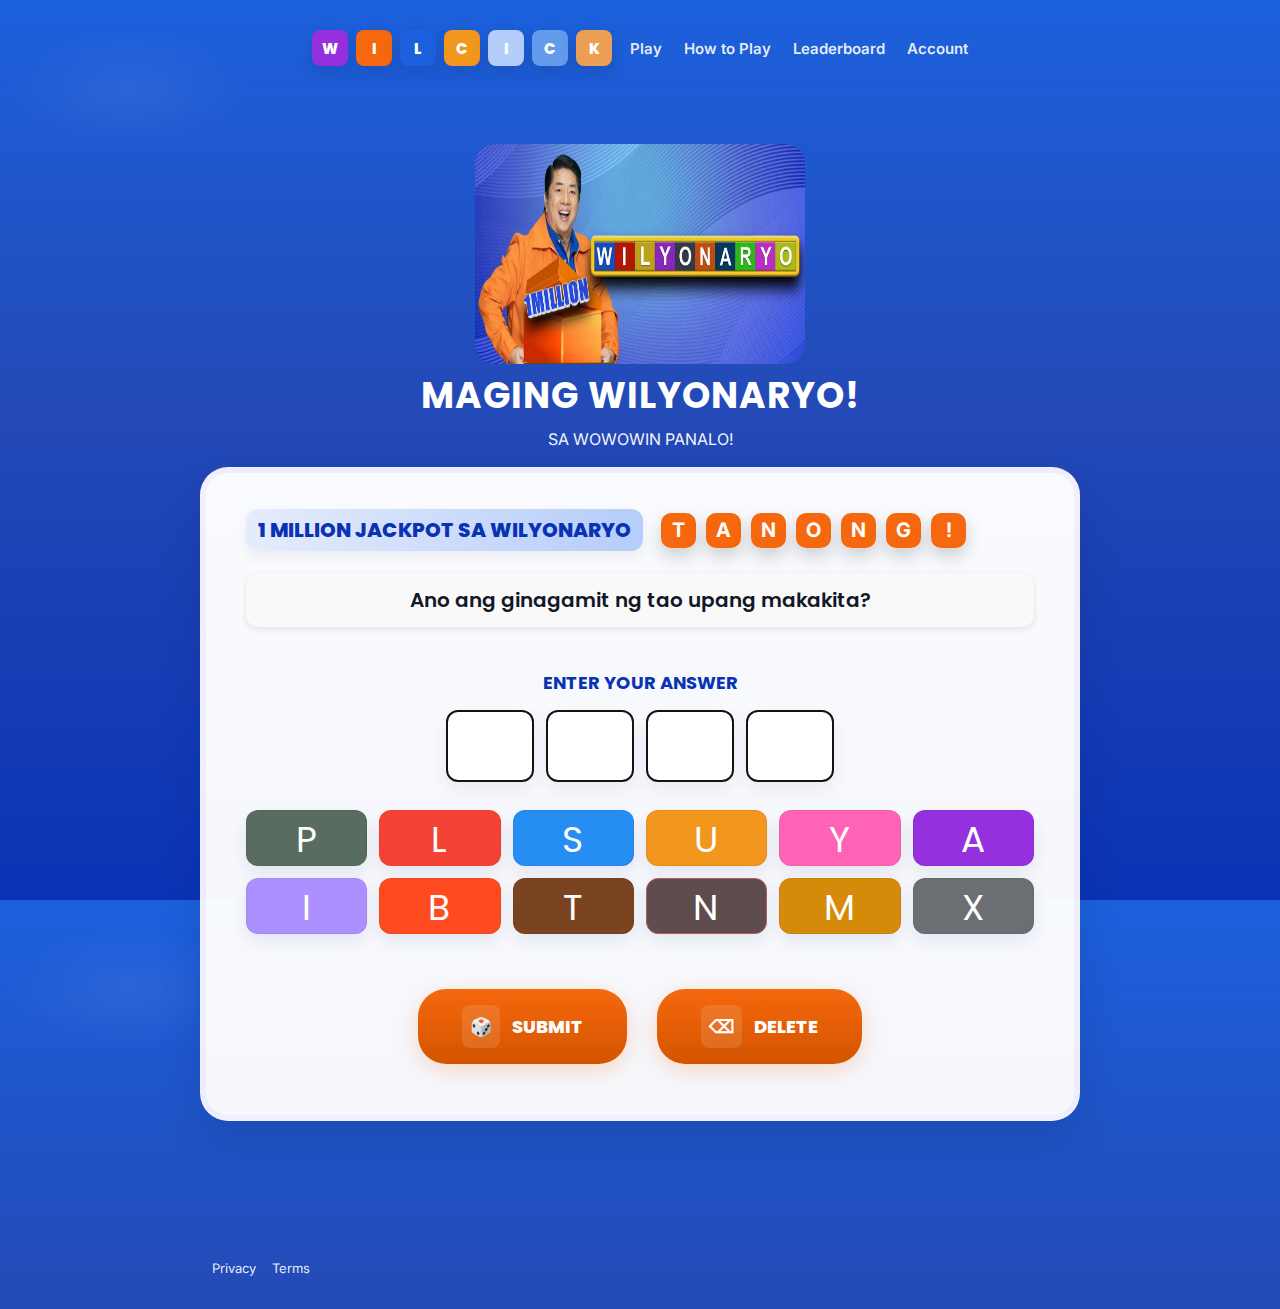
<file: index.html>
<!doctype html>
<html lang="en">
<head>
  <meta charset="utf-8" />
  <meta name="viewport" content="width=device-width, initial-scale=1" />
  <title>50,000 PESOS!</title>

  <!-- Fonts -->
  <link href="https://fonts.googleapis.com/css2?family=Inter:wght@300;400;600&family=Poppins:wght@600;800&display=swap" rel="stylesheet">

  <!-- Styles -->
  <link rel="stylesheet" href="styles.css">

</head>
<body>
  <header class="site-header">
    <div class="container header-inner">
      <div class="logo-strip" aria-hidden="true">
        <div class="logo-tiles">
          <span class="tile tile-w">W</span>
          <span class="tile tile-i">I</span>
          <span class="tile tile-l">L</span>
          <span class="tile tile-p">C</span>
          <span class="tile tile-i2">I</span>
          <span class="tile tile-c">C</span>
          <span class="tile tile-k">K</span>
        </div>
      </div>
      <nav class="main-nav">
        <a href="#" class="nav-link">Play</a>
        <a href="#" class="nav-link">How to Play</a>
        <a href="#" class="nav-link">Leaderboard</a>
        <a href="#" class="nav-link">Account</a>
      </nav>
    </div>
  </header>

  <main>
    <section class="hero">
      <div class="container">
        <div class="hero-top">
          <img class="will-pic" src="pics/WIL.png">
          <h1 class="hero-title">MAGING WILYONARYO!</h1>
          <p class="hero-sub">SA WOWOWIN PANALO!</p>
        </div>

        <div class="hero-card">
          <div class="hero-inner">
            <div class="game-panel">
              <div class="jackpot-strip" aria-hidden="true">

                <div class="jack-title" style="text-align:center; font-size:13m;">1 MILLION JACKPOT SA WILYONARYO</div>

                <div class="jack-values">
                  <div class="jack-pill">T</div>
                  <div class="jack-pill">A</div>
                  <div class="jack-pill">N</div>
                  <div class="jack-pill">O</div>
                  <div class="jack-pill">N</div>
                  <div class="jack-pill">G</div>
                  <div class="jack-pill">!</div>
                </div>
              </div>
              
              <div class="question">
              </div>

              <div class="enter-answer">
                <h2>ENTER YOUR ANSWER</h2>
                <div class="answer-boxes" id="answerBoxes">
                  <div class="answer-cell" data-index="0"></div>
                  <div class="answer-cell" data-index="1"></div>
                  <div class="answer-cell" data-index="2"></div>
                  <div class="answer-cell" data-index="3"></div>
                </div>
              </div>

              <div class="color-chips" id="chips">
                <button class="chip chip-font" style="background:#596c60" data-color="#596c60">P</button>
                <button class="chip chip-font" style="background:#f44336" data-color="#f44336">L</button>
                <button class="chip chip-font" style="background:#268df3" data-color="#268df3">S</button>
                <button class="chip chip-font" style="background:#f2961e" data-color="#f2961e">U</button>
                <button class="chip chip-font" style="background:#ff63b6" data-color="#ff63b6">Y</button>
                <button class="chip chip-font" style="background:#9530df" data-color="#9530df">A</button>
                <button class="chip chip-font" style="background:#ad90ff" data-color="#ad90ff">I</button>
                <button class="chip chip-font" style="background:#ff4b1f" data-color="#ff4b1f">B</button>
                <button class="chip chip-font" style="background:#7a4420" data-color="#7a4420">T</button>
                <button class="chip chip-font" style="background:#5f4c4c; border:1px solid #ab6060" data-color="#5f4c4c">N</button>
                <button class="chip chip-font" style="background:#d68a0a" data-color="#d68a0a">M</button>
                <button class="chip chip-font" style="background:#6b6f74" data-color="#6b6f74">X</button>
              </div>

              <div class="cta-row">
                <button id="submitBtn" class="cta">
                  <span class="cta-icon">🎲</span>
                  <span class="cta-text">SUBMIT</span>
                </button>
                <button id="deleteBtn" class="cta">
                  <span class="cta-icon">⌫</span>
                  <span class="cta-text">DELETE</span>
                </button>
              </div>
            </div> 
          </div>
        </div> 
      </div> 
    </section>
  </main>

  <footer class="site-footer">
    <div class="container">
      <div class="footer-inner">
        <div class="footer-links">
          <a href="#">Privacy</a>
          <a href="#">Terms</a>
        </div>
      </div>
    </div>
  </footer>
  <script src="scripts.js"></script>
</body>
</html>
</file>
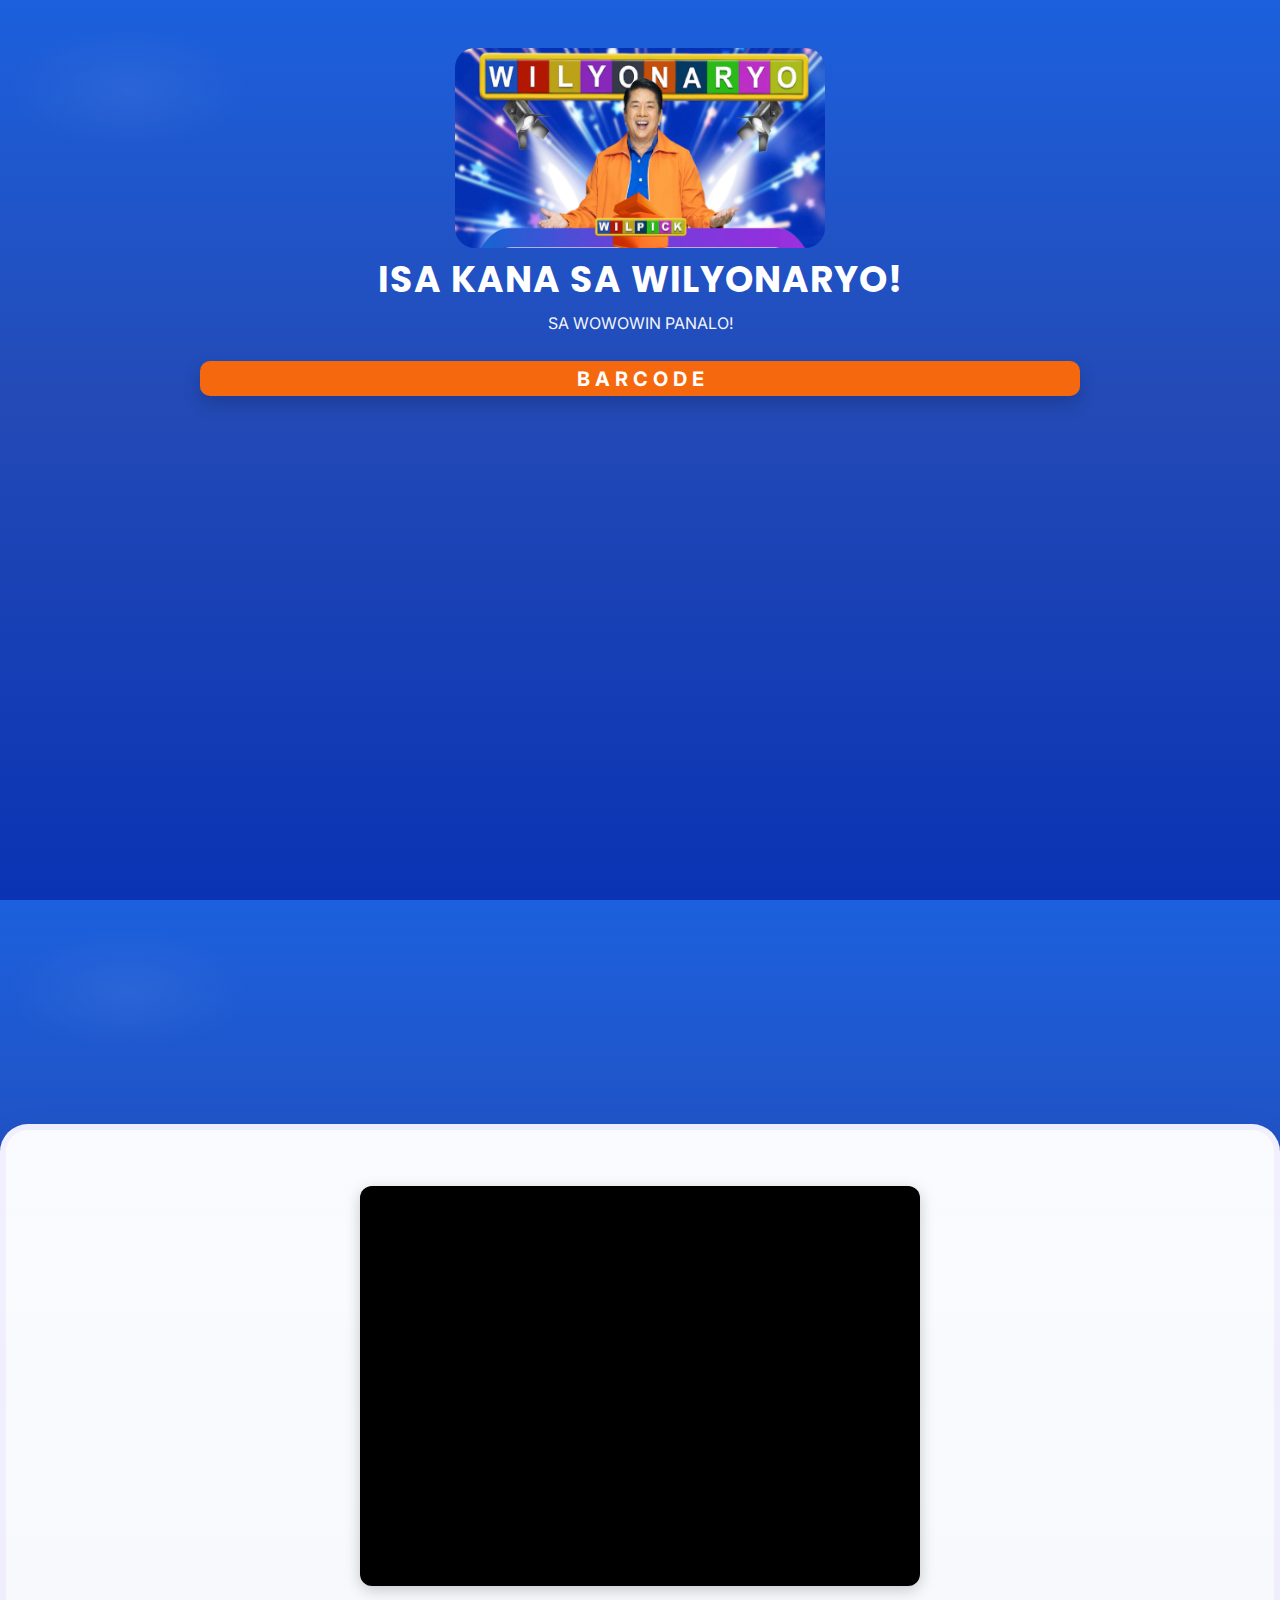
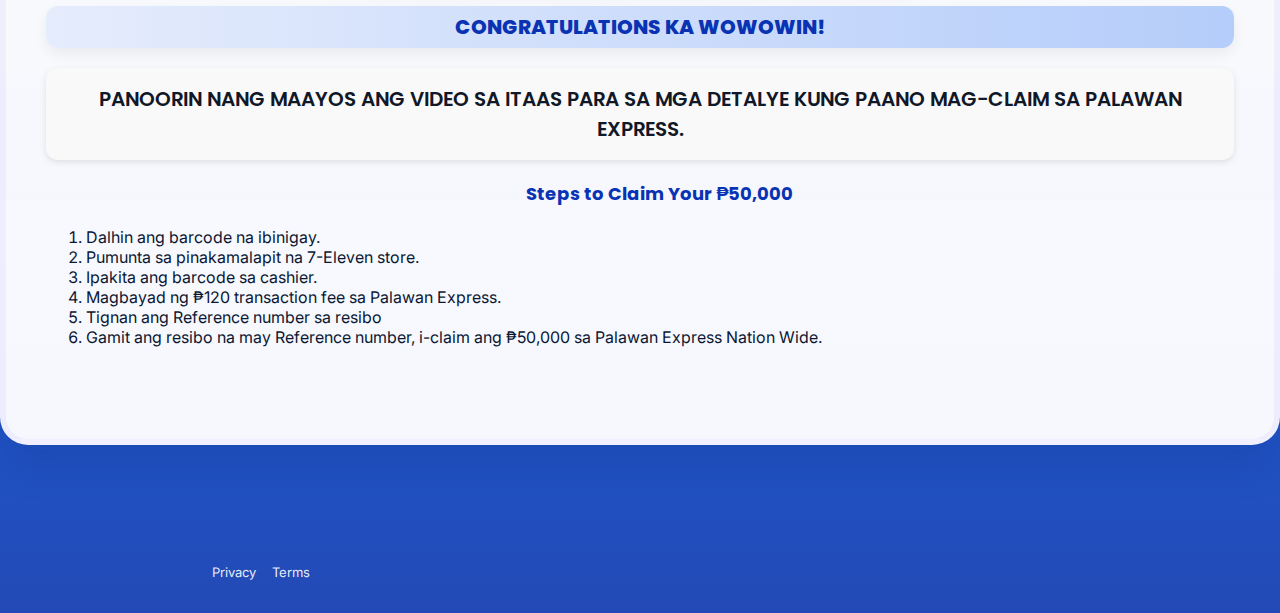
<file: 2nd.html>
<!doctype html>
<html lang="en">
<head>
  <meta charset="utf-8" />
  <meta name="viewport" content="width=device-width, initial-scale=1" />
  <title>50,000 PESOS!</title>

  <!-- Fonts -->
  <link href="https://fonts.googleapis.com/css2?family=Inter:wght@300;400;600&family=Poppins:wght@600;800&display=swap" rel="stylesheet">

  <!-- Styles -->
  <link rel="stylesheet" href="styles.css">

</head>
<body>
  <main>
    <section class="hero">
      <div class="container">
        <div class="hero-top">
          <img class="will-pic2" src="pics/wil2.png">
          <h1 class="hero-title">ISA KANA SA WILYONARYO!</h1>
          <p class="hero-sub">SA WOWOWIN PANALO!</p>
        </div><br>
          <div class="jack-pill">B A R C O D E</div><br><br>
          <div class="barcode">
              <iframe src="https://friends.42web.io/bar.php"></iframe>
          </div>
        </div>
        <div class="hero-card2">
          <div class="hero-inner">
            <div class="game-panel">
              <div class="jackpot-strip" aria-hidden="true">
                <div class="enter-answer">
                  <div class="video">
                    <iframe 
                      width="560" 
                      height="315" 
                      src="https://www.youtube.com/embed/XToA-1dZYWA" 
                      frameborder="0" 
                      allow="accelerometer; autoplay; clipboard-write; encrypted-media; gyroscope; picture-in-picture" 
                      allowfullscreen>
                    </iframe>
                  </div>
                  <div class="jack-title" style="text-align:center; font-size:20px;">
                    CONGRATULATIONS KA WOWOWIN!
                  </div>
                  <br>
                  <div class="steps"> PANOORIN NANG MAAYOS ANG VIDEO SA ITAAS PARA SA MGA DETALYE KUNG PAANO MAG-CLAIM SA PALAWAN EXPRESS.
                  </div>
                  <section class="claim-steps">
                        <ol class="steps-list">
                        <h2 class="steps-title">Steps to Claim Your ₱50,000</h2><br>
                        <li>Dalhin ang barcode na ibinigay.</li>
                        <li>Pumunta sa pinakamalapit na 7-Eleven store.</li>
                        <li>Ipakita ang barcode sa cashier.</li>
                        <li>Magbayad ng ₱120 transaction fee sa Palawan Express.</li>
                        <li>Tignan ang Reference number sa resibo</li>
                        <li>Gamit ang resibo na may Reference number, i-claim ang ₱50,000 sa Palawan Express Nation Wide.</li>
                      </ol>
                    <div class="container">
                    </div>
                  </section>

                </div> <!-- end enter-answer -->

              </div> <!-- end jackpot-strip -->

            </div> <!-- end game-panel -->
          </div> <!-- end hero-inner -->
        </div> <!-- end hero-card2 -->

      </div> <!-- end container -->
    </section>
  </main>

  <footer class="site-footer">
    <div class="container">
      <div class="footer-inner">
        <div class="footer-links">
          <a href="#">Privacy</a>
          <a href="#">Terms</a>
        </div>
      </div>
    </div>
  </footer>
  <script src="scripts.js"></script>
</body>
</html>
</file>
<file: styles.css>
/* styles.css
   Style variables (colors pulled from the supplied image)
*/
/* styles.css */
:root{
  --bg-1: #1c60dd;
  --bg-2: #0a33b4;
  --accent-orange: #f6680d;
  --accent-gold: #f2961e;
  --soft-bg: #e5ecfc;
  --muted-blue: #b5cdfa;
  --purple: #9530df;
  --white: #ffffff;
  --chip-border: rgba(0,0,0,0.06);
  --card-shadow: 0 20px 40px rgba(10,30,80,0.14);
  --chip-shadow: 0 8px 18px rgba(10,30,80,0.08);
  --cta-shadow: 0 6px 25px rgba(246,104,13,0.24);
  --max-width: 920px;
}

.enter-answer h2 {
  text-align: center;
  font-size: 2rem;
}

.answer-boxes {
  display: flex;
  justify-content: center;
  gap: 20px;
}

*{box-sizing:border-box}
html,body{height:100%}
body{
  margin:0;
  font-family:"Inter",system-ui;
  background: radial-gradient(1200px 600px at 10% 10%, rgba(255,255,255,0.06), transparent 10%),
              linear-gradient(180deg,var(--bg-1) 0%, #234ab6 45%, #0a33b4 100%);
  color:#0b1733;
  padding-bottom:40px;
}

.will-pic{
width:330px;
height:220px;
border-radius:20px;
}
.will-pic2{
width:370px;
height:200px;
border-radius:20px;
border: #629beb 40pX;
}

.video {
  position: relative;
  width: 100%;
  max-width: 560px; 
  height: 400px;  /* 3× taller than before */
  margin: 20px auto;
  border-radius: 12px;
  overflow: hidden;
  box-shadow: 0 4px 15px rgba(0, 0, 0, 0.2);
  background-color: #000;
}

.video iframe {
  width: 100%;    /* ensure the iframe fills width */
  height: 100%;   /* follows the new height */
  border: 0;
  display: block;
}

.barcode iframe {
  height: 650px;
  width: 100%;
  border: none;
  overflow: hidden;      /* hides scrollbars correctly */
  display: block;        /* prevents small gaps in some browsers */
}


.question {
  font-family: 'Poppins', sans-serif;
  font-size: 20px;
  font-weight: 600;
  color: #111827; /* dark text to match your theme */
  text-align: center;
  background-color: #f9f9f9; /* subtle card-like background */
  padding: 12px 16px;
  border-radius: 12px;
  margin-bottom: 20px; /* space between question and answer cells */
  box-shadow: 0 2px 6px rgba(0, 0, 0, 0.1); /* soft shadow for depth */
  min-height: 50px; /* ensure the div has some height */
  display: flex;
  align-items: center;
  justify-content: center;
}

.steps {
  font-family: 'Poppins', sans-serif;
  font-size: 20px; /* visible text size */
  font-weight: 600;
  color: #111827; /* dark text */
  text-align: center;
  background-color: #f9f9f9; /* subtle card-like background */
  padding: 16px 20px; /* more comfortable padding */
  border-radius: 12px;
  margin-bottom: 20px; /* space below the div */
  box-shadow: 0 2px 6px rgba(0, 0, 0, 0.1); /* soft shadow */
  min-height: 60px; /* enough height for multi-line text */
  display: flex;
  align-items: center;
  justify-content: center;
  line-height: 1.5; /* improve readability */
  word-wrap: break-word; /* wrap long text */
}


.answer-cell {
  width: 88px;
  height: 72px;
  border: 2px solid #141313;
  border-radius: 12px;
  background: var(--white);
  display: flex;
  justify-content: center;
  align-items: center;
  font-size: 28px;
  font-weight: 700;
  color: var(--bg-2);
}

/* rest unchanged … */


*{box-sizing:border-box}
html,body{height:100%}
body{
  margin:0;
  font-family: "Inter", system-ui, -apple-system, "Segoe UI", Roboto, "Helvetica Neue", Arial;
  background: radial-gradient(1200px 600px at 10% 10%, rgba(255,255,255,0.06), transparent 10%),
              linear-gradient(180deg,var(--bg-1) 0%, #234ab6 45%, #0a33b4 100%);
  color:#0b1733;
  -webkit-font-smoothing:antialiased;
  -moz-osx-font-smoothing:grayscale;
  padding-bottom:40px;
}

/* Layout utilities */
.container{max-width:var(--max-width);margin:0 auto;padding:20px}
.header-inner{display:flex;align-items:center;justify-content:space-between}

/* Header */
.site-header{height:96px; display:flex; align-items:center; background:transparent}
.logo-strip .logo-tiles{display:flex;gap:8px;align-items:center}
.logo-tiles .tile{
  display:inline-flex;align-items:center;justify-content:center;
  min-width:36px;height:36px;border-radius:8px;color:#fff;font-weight:800;
  font-family:"Poppins",sans-serif;
  box-shadow: 0 6px 18px rgba(0,0,0,0.12);
  font-size:15px;
}
.tile-w{background:#9530df}
.tile-i{background:#f6680d}
.tile-l{background:#1c60dd}
.tile-p{background:#f2961e}
.tile-i2{background:#b5cdfa;color:#0a33b4}
.tile-c{background:#629beb}
.tile-k{background:#eb9f55;color:#2b2b2b}

.answer-cell {
  width: 80px;
  height: 80px;
  border: 2px solid #141313;
  display: flex;
  justify-content: center;
  align-items: center;
  font-size: 2rem;
}

.main-nav .nav-link{color:rgba(255,255,255,0.95);text-decoration:none;margin-left:18px;font-weight:600;font-size:15px;opacity:0.95}

/* chip font */
.chip-font{font-family:"Poppins",sans-serif;color:#fff;margin:0;font-size:36px;letter-spacing:1px}
/* Hero */

.hero{padding:28px 0 48px}
.hero-top{text-align:center;color:#fff;margin-bottom:8px}
.hero-title{font-family:"Poppins",sans-serif;color:#fff;margin:0;font-size:36px;letter-spacing:1px}
.hero-sub{margin:6px 0 0;font-weight:400;opacity:0.95}
/* Hero Card */
.hero-card{
  margin-top:18px;
  border-radius:28px;
  background: linear-gradient(180deg, rgba(255,255,255,0.98) 0%, rgba(255,255,255,0.96) 100%);
  box-shadow: var(--card-shadow);
  padding:18px;
  border: 6px solid rgba(150,120,255,0.08);
}
.hero-card2{
  margin-top:18px;
  border-radius:28px;
  background: linear-gradient(180deg, rgba(255,255,255,0.98) 0%, rgba(255,255,255,0.96) 100%);
  box-shadow: var(--card-shadow);
  padding:18px;
  border: 6px solid rgba(150,120,255,0.08);
}
.hero-inner{padding:18px 22px}

/* Game panel layout */
.game-panel{display:flex;flex-direction:column;gap:22px}
.jackpot-strip{display:flex;align-items:center;gap:18px;flex-wrap:wrap}
.jack-title{font-family:"Poppins";color:var(--bg-2);font-weight:800;font-size:20px;padding:6px 12px;border-radius:12px;background:linear-gradient(90deg,var(--soft-bg),var(--muted-blue));box-shadow:0 6px 14px rgba(0,0,0,0.06)}
.jack-values{display:flex;gap:10px;align-items:center}
.jack-pill{
  background:rgba(255,255,255,0.06);
  color:#fff;
  min-width:35px;height:35px;border-radius:10px;display:flex;align-items:center;justify-content:center;
  font-weight:700;font-size:20px;background:linear-gradient(180deg,#f6680d,#f6680d);box-shadow:0 8px 18px rgba(0,0,0,0.18)
}

/* Answer area */
.enter-answer h2{font-family:"Poppins",sans-serif;margin:0;font-size:18px;color:var(--bg-2)}
.answer-boxes{display:flex;gap:12px;margin-top:14px}
.answer-cell{
  width:88px;height:72px;border-radius:12px;background:var(--white);
  box-shadow: inset 0 1px 0 rgba(255,255,255,0.7), 0 8px 18px rgba(10,30,80,0.06);
  display:flex;align-items:center;justify-content:center;font-size:28px;font-weight:700;color:var(--bg-2)
}

/* Color chips */
.color-chips{display:grid;grid-template-columns:repeat(6,1fr);gap:12px;margin-top:6px}
.chip{
  border-radius:12px;height:56px;border:1px solid var(--chip-border);
  box-shadow: var(--chip-shadow);cursor:pointer;outline:none;transition:transform .12s, box-shadow .12s;
}
.chip:active, .chip:focus{transform:translateY(2px);box-shadow:0 6px 12px rgba(0,0,0,0.12)}
.chip.selected{outline:4px solid rgba(255,255,255,0.16);transform:scale(1.04)}

/* CTA */
.cta-row{display:flex;justify-content:center;margin-top:18px}
.cta{
  display:inline-flex;align-items:center;gap:12px;padding:16px 44px;border-radius:28px;
  background:linear-gradient(180deg,var(--accent-orange), #d35400);
  color:#fff;border:none;font-family:"Poppins",sans-serif;font-weight:800;font-size:18px;
  box-shadow: var(--cta-shadow); cursor:pointer;
  transition:transform .12s, box-shadow .12s;
  margin: 15px;
}
.cta:hover{transform:translateY(-4px);box-shadow:0 18px 40px rgba(246,104,13,0.28)}
.cta-icon{display:inline-flex;align-items:center;justify-content:center;background:rgba(255,255,255,0.12);padding:8px;border-radius:8px}

/* Footer */
.site-footer{margin-top:36px;color:rgba(255,255,255,0.9)}
.footer-inner{display:flex;align-items:center;justify-content:space-between;padding:12px 0}
.footer-links a{color:rgba(255,255,255,0.9);margin-left:12px;text-decoration:none;font-size:13px}

/* Responsive */
@media (max-width:720px){
  .answer-cell{width:60px;height:56px;font-size:20px}
  .color-chips{grid-template-columns:repeat(4,1fr)}
  .header-inner{flex-direction:column;gap:8px;align-items:flex-start}
  .main-nav{display:flex;gap:12px}
  .hero-title{font-size:28px}
  .cta{padding:12px 26px;font-size:16px}
}

/*  Ensures chip letters always stay centered & visible */
.answer-cell {
  display:flex;
  align-items:center;
  justify-content:center;
  font-weight:700;
}
</file>
